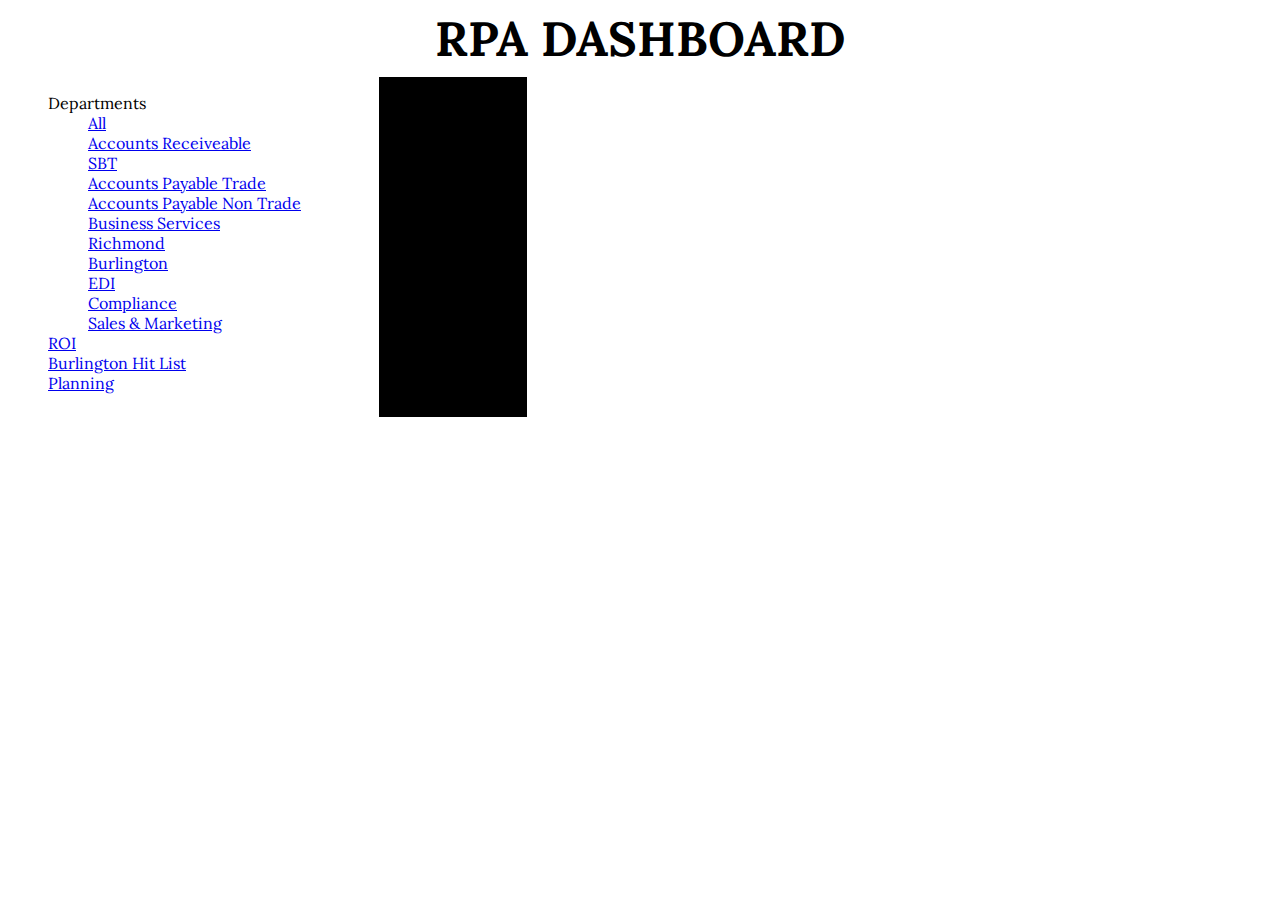
<file: index.html>
<!DOCTYPE html>
<html lang="en">
<head>
    <meta charset="UTF-8">
    <meta name="viewport" content="width=device-width, initial-scale=1.0">
    <meta http-equiv="X-UA-Compatible" content="ie=edge">
    <title>RPA Dashboard</title>
    <link rel="stylesheet" href="./stylesheets/style.css">
    <link href="https://fonts.googleapis.com/css?family=Lora:400,700|Montserrat:300" rel="stylesheet">
</head>
<body>
    <section class="wrapper">
        <!-- Header -->
        <header>RPA Dashboard</header>
        <!-- Navigation -->
        <nav>
            <ul>
                <li>Departments
                    <ul><a href="#">All</a></ul>
                    <ul><a href="#">Accounts Receiveable</a></ul>
                    <ul><a href="#">SBT</a></ul>
                    <ul><a href="#">Accounts Payable Trade</a></ul>
                    <ul><a href="#">Accounts Payable Non Trade</a></ul>
                    <ul><a href="#">Business Services</a></ul>
                    <ul><a href="#">Richmond</a></ul>
                    <ul><a href="#">Burlington</a></ul>
                    <ul><a href="#">EDI</a></ul>
                    <ul><a href="#">Compliance</a></ul>
                    <ul><a href="#">Sales &amp; Marketing</a></ul>
                </li>
                <li><a href="#">ROI</a></li>
                <li><a href="#">Burlington Hit List</a></li>
                <li><a href="#">Planning</a></li>
            </ul>
        </nav>
        <section class="process-count">

        </section>
        <section class="in-production">
        
        </section>
    </section>
    
</body>
</html>
</file>
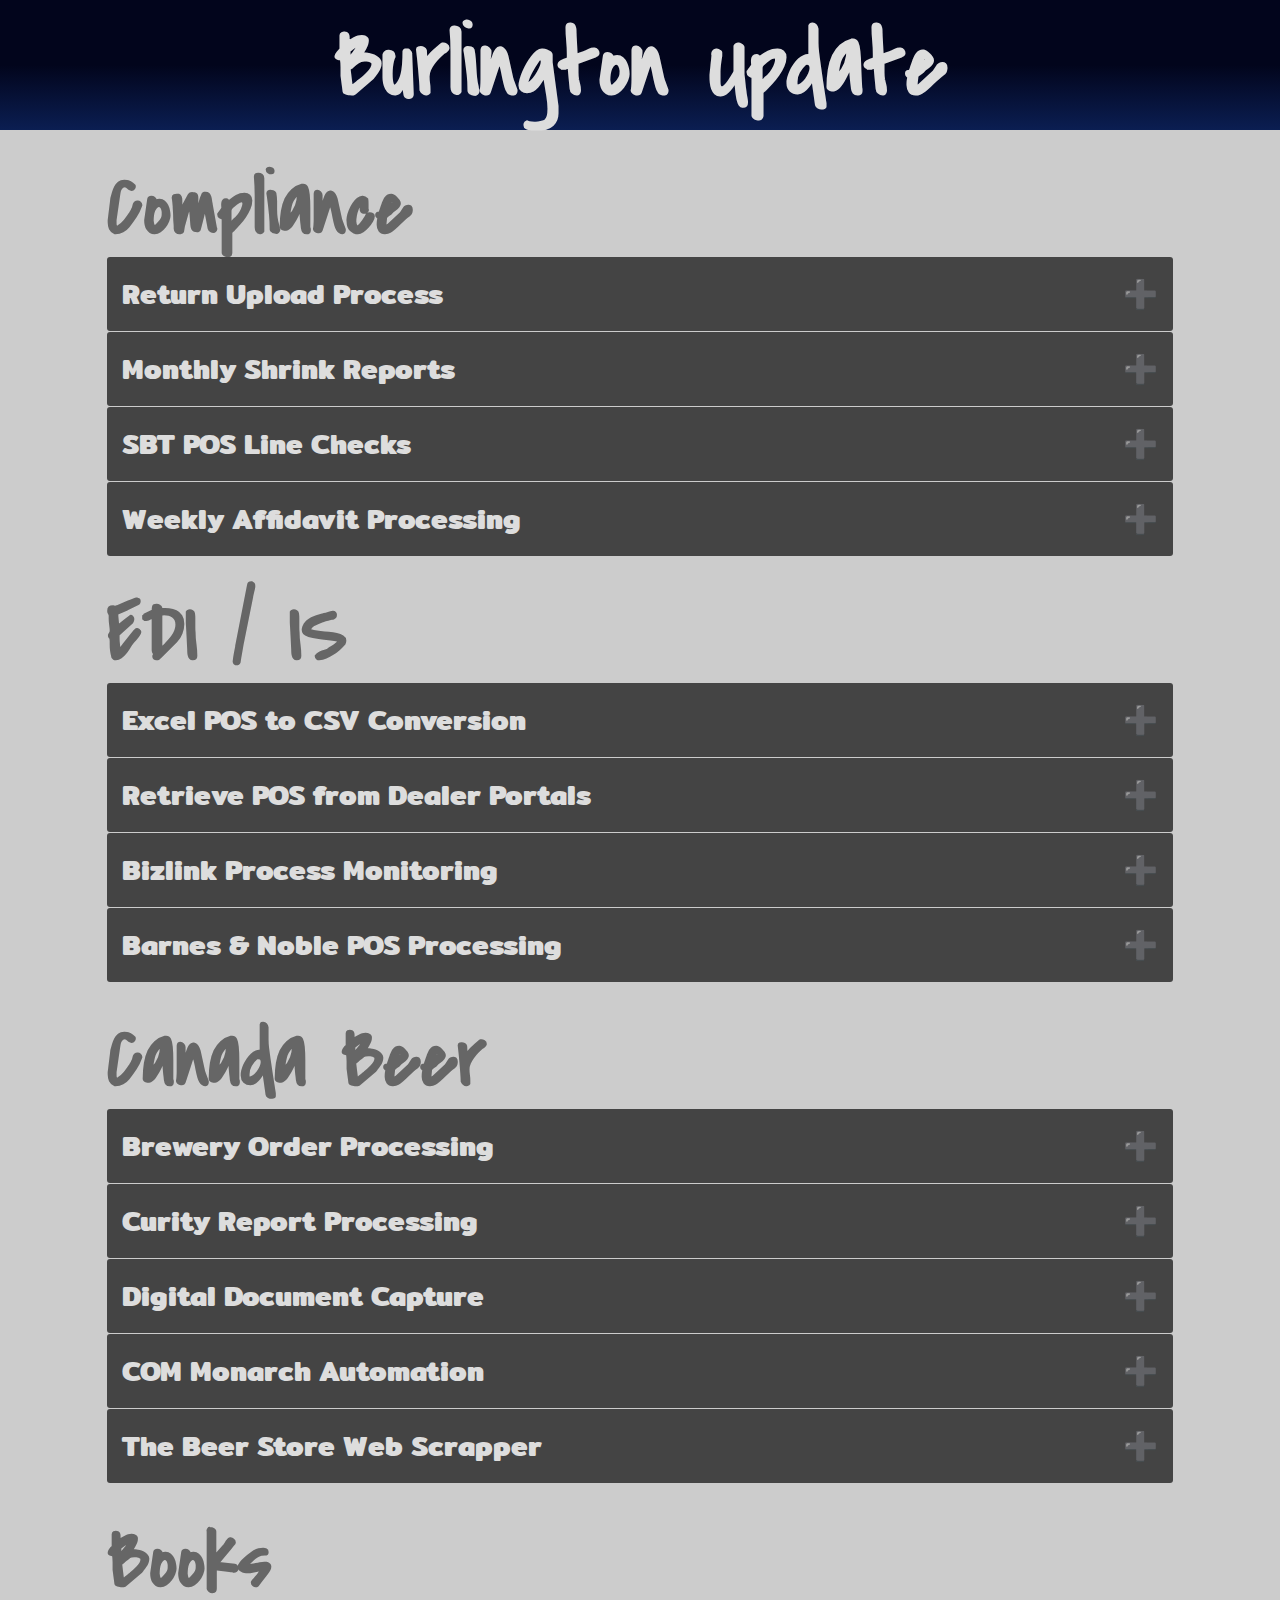
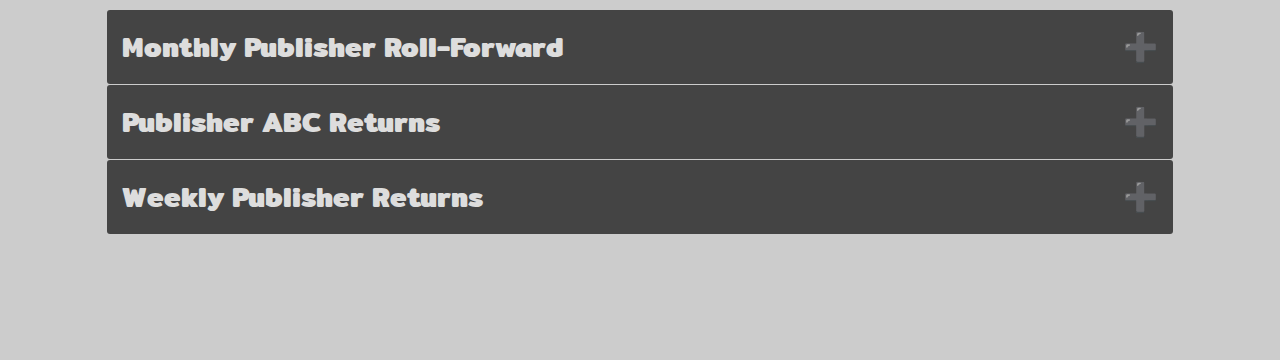
<file: burlington.html>
<!DOCTYPE html>
<html lang="en">
<head>
    <meta charset="UTF-8">
    <meta name="viewport" content="width=device-width, initial-scale=1.0">
    <meta http-equiv="X-UA-Compatible" content="ie=edge">
    <title>Burlington Updates</title>
    <link rel="stylesheet" href="/stylesheets/styleBurlington.css">
    <link href="https://fonts.googleapis.com/css?family=Covered+By+Your+Grace|Mitr:300,500,600|Roboto:400,700&display=swap" rel="stylesheet">
    
</head>
<body>
    <div class="wrapper">
        <header>
            <h1>Burlington Update</h1>
        </header>

        

        <!-- Compliance -->
        <div class="compliance-header section-header">
            <h2>Compliance</h2>
        </div>
        <div class="compliance-returns card">
            <h3 class='collapsible'>Return Upload Process</h3>
            <div class="dropdown-content">
                <h4>Description:</h4>
                <p>Daily process whereby returns that have been reconciled 
                    by Compliance are uploaded to Computac to finalize. 
                    Similar to how AR uploads an 820 document, 
                    the resulting transactions are part of the Compliance 
                    return balancing process</p>
                <h4>Notes:</h4>
                    <p><span>07/05/2019 - </span>Development has not yet started and is
                    pending the completion of other processes.</p>
                <h4>ROI:</h4>
                   <p>4hrs/week</p>
            </div>
            <p></p>
        </div>
        <div class="shrink-reports card">
            <h3 class='collapsible'>Monthly Shrink Reports</h3>
            <div class="dropdown-content">
                <h4>Description:</h4>
                <p>Monthly process ran in Computac to generate
                    and pull the shrink reports by each SBT chain in 
                    each agency, Canada and the US.
                </p>
                <h4>Notes:</h4>
                <p><span>07/19/2019 - </span>Updates required due to changes in certain fields / 
                reports within computac. Email and network latency has also caused some issues with testing
                 final rollout. Working with IS to resolve but expect to have a production run completed
                 for July month end</p>
                <br>
                <p><span>07/11/2019 - </span>Testing has completed and the task will be scheduled
                to run each month going forward. The task takes between 4 and 6 hours to complete. 
                The shrink reports are produced in computac and then the task monitors the respective
                print queue for the files available for download, the specific chain is identified in the 
                report and the files are deposited on the shared Burlington drive.</p>
                <br>
                <p><span>07/05/2019 - </span>The process is largely finished
                with initial testing completed 06/30/2019. Some network / email
                issues prevented the process from completing. Additionally,
                the amount of time it took for the reports to generate was
                significantly longer than expect. Expected production date is 
                end of July.</p>
                <h4>ROI:</h4>
                <p>12hrs/month</p>
            </div>
        </div>
        <div class="sbt-line-check card">
            <h3 class='collapsible'>SBT POS Line Checks</h3>
            <div class="dropdown-content">
                <h4>Description:</h4>
                <p>Daily process to balance POS processed by SBT
                    versus what was posted to DW. POS is processed
                    via Computac and the following day the same
                    POS is queried in DW and the totals are
                    compared for each retail location. Anomolies or
                    exceptions are escalated and reported.
                </p>
                <h4>Notes:</h4>
                <p><span>07/05/2019 - </span>This process has not yet advanced
                to production, the SBT shrink process is being developed
                as a proof of concept and this will follow accordingly. </p>
                <h4>ROI:</h4>
                <p>6hrs/week</p>  
            </div>  
        </div>
        <div class="affidavit-processing card">
            <h3 class='collapsible'>Weekly Affidavit Processing</h3>
            <div class="dropdown-content">
                <h4>Description:</h4>
                <p>Weekly process whereby affidavits are processed in computac using 
                    a process screen. Similar to the magazine receiving reconciliation
                    process where the specific fiscal dates are entered to finalize
                    affidavits for the respective period.
                </p>
                <h4>Notes:</h4>
                <p><span>07/05/2019 - </span>This process has not yet reached developement
                stage as there are a few considerations. Affidavits are processed on Friday's
                and all users must be out of the system in order to run. In order to move
                forward with this process we need to assess our ability to monitor 
                users.</p>
                <h4>ROI:</h4>
                <p>12hrs/month</p>
            </div>
        </div>

        <!-- EDI -->
        <div class="edi-header section-header">
            <h2>EDI / IS</h2>
        
        </div>
        <div class="excel-csv card">
            <h3 class='collapsible'>Excel POS to CSV Conversion</h3>
            <div class="dropdown-content">
                <h4>Description:</h4>
                <p>A number of retailers send TNG / ANC excel files with their weekly pos
                    sales. The files must be formatted and converted into an acceptable
                    CSV file format.
                </p>
                <h4>Notes:</h4>
                <p><span>07/19/2019 - </span>Followed up with Fran and Sam 07/18/2019 - still need
                     feedback on the Fresh Thyme script that was provided in June. Have also reques
                     ted credentials to BizLink so we can begin developing the task queue.</p>
                <br>
                <p><span>07/11/2019 - </span>Still waiting for Fran and Sam to provide feedback and
                follow up.</p>
                <br>
                <p><span>07/05/2019 - </span>Fresh Thyme was provided as the initial proof of
                concept account. Python was used to script the process and was bundled as an
                executable for EDI to use when they receive their daily files (06/06/2019).
                Awaiting further feedback - follow ups sent 06/13, 06/21, 07/03</p>
                <h4>ROI:</h4>
                <p>6hrs/week</p>
            </div>
        </div>
        <div class="pos-portal-retrieval card">
            <h3 class='collapsible'>Retrieve POS from Dealer Portals</h3>
            <div class="dropdown-content">
                <h4>Description:</h4>
                <p>A number of retailers provide their POS via download from their 
                    online portals. This is a daily process whereby individual a 
                    login is performed for individual chains and the respective
                    POS files are downloaded for processing by EDI.
                </p>
                <h4>Notes:</h4>
                <p><span>07/05/2019 - </span>Not yet in development phase, waiting
                on further feedback from EDI regarding other processes that have been
                automated</p>
                <h4>ROI:</h4>
                <p>4hrs/week</p>
            </div>
        </div>
        <div class="emailed-pos card">
            <h3 class='collapsible'>Bizlink Process Monitoring</h3>
            <div class="dropdown-content">
                <h4>Description:</h4>
                <p>Bizlink currently does not have an automated notification feature
                    that can warn users / admin when pending processes queue up beyond
                    a certain threshold. Automation would entail continuously monitoring
                    the Bizlink site and send an email / text notification when queued
                    processes exceed 60.
                </p>
                <h4>Notes:</h4>
                <p><span>07/05/2019 - </span>Spoke with Fran and Sam on 06/06 when we implemented
                the POC for Fresh Thyme POS in Excel to CSV. follow ups sent 06/13, 06/21, 07/03.
                Sam to follow up with Fran week of 07/08/2019. </p>
                <h1>ROI:</h1>
                <p>Risk Aversion</p>
            </div>
        </div>
        <div class="barnes-noble card">
            <h3 class='collapsible'>Barnes &amp Noble POS Processing</h3>
            <div class="dropdown-content">
                <h4>Description:</h4>
                <p>Barnes and Noble currently supplies EDI with a daily file containing
                    their POS, EDI then processes the POS and creates an invoice that 
                    is sent to Barnes and Noble for payment. This process is time 
                    sensitive and relatively manual. Automation would improve turnaround and
                    reduce time sensitivity.
                </p>
                <h4>Notes:</h4>
                <p><span>07/05/2019 - </span>The process has not yet entered developement
                due to time constraints on EDI's time. Awaiting further follow from Sam and 
                Fran regarding other processes. </p>
                <h4>ROI:</h4>
                <p>Risk Aversion</p>
            </div>
        </div>

        <!-- BEER -->
        <div class="beer-header section-header">
            <h2>Canada Beer</h2>
        </div>
        <div class="brewery-orders card">
            <h3 class='collapsible'>Brewery Order Processing</h3>
            <div class="dropdown-content">
                <h4>Description:</h4>
                <p>A number of additional breweries still need models created for invoice
                    data extraction.
                </p>
                <h4>Notes:</h4>
                <p><span>07/19/2019 - </span>Have updated a number of models for Laura and have 
                    scripted out some Macros to help with processing speed. Expect to save Laura 
                and group several more hours per week through additional automation.</p>
                <br>
                <p><span>07/05/2019 - </span>Working close with Laura Donnely to make sure
                she is receiving the resources she needs to address any issues. </p>
                <h4>ROI:</h4>
                <p>20+hours/week</p>
            </div>
        </div>
        <div class="curity-reports card">
            <h3 class='collapsible'>Curity Report Processing</h3>
            <div class="dropdown-content">
                <h4>Description:</h4>
                <p>Daily pick, pack and delivery activity is queried from WMS and input into
                    individual digital documents (Google Sheets) for each brewery, this is currently
                    a manual process.
                </p>
                <h4>Notes:</h4>
                <p><span>07/19/2019 - </span>Extending UAT testing due to changes to the Curity 
                report by IS that errored out the automation, additional report columns were added, 
                several fields were changed in terms of format. Have updated the script and ran as 
                expected 07/19/2019.</p>
                <br>
                <p><span>07/11/2019 - </span>Continuing with UAT testing, the process has functioned well.
                Some minor fine tuning is required for connection retries, seems that every so often the 
                requested Google Doc is not available and the respective brewery is skipped. An exceptions
                report is produced with the relevant details for Derek, and Charlene to recover / process
                after the fact.</p>
                <br>
                <p><span>07/05/2019 - </span>An automated process is currently in User Acceptance
                Testing and being monitored closely by Curtis Cholon and the Burlington team (06/19/2019).
                Some additional features have been requested which are currently being implemented - 
                Count of records before and after appending data compared to the WMS curity report. </p>
                <h4>ROI:</h4>
                <p>10 hours/week</p>
            </div>
        </div>
        <div class="ocr-processing card">
            <h3 class='collapsible'>Digital Document Capture</h3>
            <div class="dropdown-content">
                <h4>Description:</h4>
                <p>A number of breweries are unable to provide searchable PDF or other forms
                    of document. Currently 3 FTE's are committed to translatting brewery orders
                    and inputing into SAP for processing. A digital capture solution would be
                    able to significantly reduce the number of hours and people committed to 
                    the process.
                </p>
                <h4>Notes:</h4>
                <p><span>07/19/2019 - </span>Requested an extension to our trial account to test a bit 
                further. DocParser seems to parse structured / searchable PDF's quite well, a potential 
                replacement for Monarch. However, need to understand if their OCR is capable of using 
                a model to parse invoice type documents. <br>
                Also need to test their API on multiple documents using an AJAX strategy to resolve 
                server requests</p>
                <br>
                <p><span>07/11/2019 - </span>Received an API key for DocParser to test. Will need to 
                create specific models on their service and then try to programatically send documents 
                for processing. <br>
                IBM also has a document parsing solution, I've signed up for a demo API and will look at
                testing</p>
                <br>
                <p><span>07/05/2019 - </span>Three solutions are currently being reviewed
                for implementation: <br>
                <strong>Doc Parser:</strong> An online solution with available API that is available
                to extract PDF table information along with metadata utilizing OCR and other methods.
                Fees are charged by the number of documents processed.</p><br>
                <strong>AA IQ Bots:</strong> Document extraction utilizing machine learning with good
                integration into the Automation Anywhere environment. Cost is a concern with initial
                implementation being presented at $75k plus any additional development requirements.
                A proof of concept has been requested.
                <h4>ROI:</h4>
                <p>60 - 80hrs/week</p>
            </div>
        </div>
        <div class="com-monarch card">
            <h3 class='collapsible'>COM Monarch Automation</h3>
            <div class="dropdown-content">
                <h4>Description:</h4>
                <p>There are numerous Monarch templates being used to extract data from the 
                    various brewery invoices. The windows COM environment can be used to
                    automate the extraction of multiple templates within a Monarch project
                    with the click of a h3, simplifying the process and structuring / standardizing
                    the extraction process.
                </p>
                <h4>Notes:</h4>
                <p><span>07/19/2019 - </span>Working with Laura to script out a few breweries and then
                 work out a process to process multiple breweries simultaneously. Will probably 
                develop an executable program in VB.NET that the Burlington team can execute on demand.</p>
                <br>
                <p><span>07/11/2019 - </span>Followed up with Laura 07/11/2019, need additional feedback 
                regarding current brewers and where / how to start on utilizing the COM license for further 
                automation.</p>
                <br>
                <p><span>07/05/2019 - </span>Received confirmation on 06/10 that Laura Donnely
                had the COM automation license installed in her machine. Will move forward with
                developing further automations to implement the Monarch Object class within excel
                or VB.Net. Expected implementation mid to late July 2019 </p>
                <h4>ROI:</h4>
                <p>8 - 12hrs/week</p>
            </div>
        </div>
        <div class="beer-store card">
            <h3 class='collapsible'>The Beer Store Web Scrapper</h3>
            <div class="dropdown-content">
                <h4>Description:</h4>
                <p>The Beer Store changed the design and layout of their website which has caused the existing
                    TBS web scrapper to fail, the task need to be rewritten.
                </p>
                <h4>Notes:</h4>
                <p><span>07/11/2019 - </span>Continuing to work on the updated script. Working specifically on retrieveing 
                the full store list from the site with the store number and store address mapped so that we can tie the html 
                links back to our store and SKU information for retrieval.</p>
                <br>
                <p><span>07/05/2019 - </span>Communicated with Derek Palango on 06/26/2019 that I was
                working on the automation, there a few challenges with how the site is now organized. 
                In order to pull data a single store has to be selected and then each SKU within can
                searched. Additionally, the store list is now lazy loaded which requires a bit of 
                strategy to extract and identify the store by number.</p>
                <h4>ROI:</h4>
                <p>Value Proposition</p>
            </div>
        </div>

        <!-- Books -->
        <div class="books-header section-header">
            <h2>Books</h2>
        </div>
        <div class="roll-forward card">
            <h3 class='collapsible'>Monthly Publisher Roll-Forward</h3>
            <div class="dropdown-content">
                <h4>Description:</h4>
                <p>Monthly process for Hachette and Simon &amp Schuster, reports are run in computac, retrieved,
                    and processed via monarch and then finally sent to the vendor.
                </p>
                <h4>Notes:</h4>
                <p><span>07/05/2019 - </span>In production as of 06/15/2019. There are a few network issues
                that have prevented the automation from completing properly - email not functioning, which
                we're researching with IS.</p>
                <h4>ROI:</h4>
                <p>2hrs/month</p>
            </div>
        </div>
        <div class="abc-returns card">
            <h3 class='collapsible'>Publisher ABC Returns</h3>
            <div class="dropdown-content">
                <h4>Description:</h4>
                <p>Monthly return process similar to the Publisher Roll-Forward, reports are run in computac, retrieved,
                        and processed via monarch and then finally sent to the vendor.
                </p>
                <h4>Notes:</h4>
                <p><span>07/05/2019 - </span>In production as of 06/15/2019. There are a few network issues
                    that have prevented the automation from completing properly - email not functioning, which
                    we're researching with IS.</p>
                <h4>ROI:</h4>
                <p>2hrs/month</p>
            </div>
        </div>
        <div class="pub-returns card">
            <h3 class='collapsible'>Weekly Publisher Returns</h3>
            <div class="dropdown-content">
                <h4>Description:</h4>
                <p>Weekly process for distributing packing slips and affidavits to various publishers. A total of 15 reports
                    are run in computac, retrieved, formatted and emailed.
                </p>
                <h4>Notes:</h4>
                <p><span>07/05/2019 - </span>In production as of 06/30/2019. There are a few network issues
                    that have prevented the automation from completing properly - email not functioning, which
                    we're researching with IS.</p>
                <h4>ROI:</h4>
                <p>2hrs/week</p>
            </div>
        </div>

        <!-- Footer -->
        <div class="footer section-header">

        </div>

    </div>

    <script src="/scripts/script.js"></script>
</body>
</html>
</file>
<file: stylesheets/style.css>
* {
    margin: none;
    padding: none;
    box-sizing: border-box;
}

body {
    font-family: 'Lora', serif;
}

.wrapper {
    display: grid;
    grid-template-columns: min-max(100px, auto) repeat(11, 1fr);
    grid-gap: 8px;
}

header {
    text-transform: uppercase;
    font-size: 3rem;
    font-weight: 700;
    grid-column-start: 1;
    grid-column-end: 13;
    text-align: center;
}

nav li {
    list-style: none;
    text-decoration: none;
}

.process-count {
    grid-column-start: 2;
    grid-column-end: 4;
    grid-row-start: 2;
    grid-row-end: 4;
    background-color: black;
}
</file>
<file: stylesheets/styleBurlington.css>
* {
    margin: 0;
    padding: 0;
    box-sizing: border-box;
}

body {
    background-color: #ccc;
    font-size: 3rem;
    font-family: 'Covered By Your Grace', cursive;
}

.wrapper {
    display: -ms-grid;
    display: grid;
    grid-template-columns: repeat(12, 1fr);
    grid-gap: 1px;
}

header {
    text-align: center;
    color: #ddd;
    background: rgb(14, 90, 90);
    background: linear-gradient(0deg, rgb(11, 30, 82) 0%, rgba(2,5,28,1) 50%);
    grid-column: 1/13;
}

.section-header {
    grid-column: 2/13;
    height: 125px;
    padding-top: 20px;
    font-size: 3.5rem;
    color: #666;
}

div .card {
    font-family: 'Mitr', sans-serif;
    background-color: #444;
    border-radius: 3px;
    color: #ddd;
    font-size: 1.5rem;
    font-weight: 300;
    text-align: left;
    grid-column: 2/12;
}

div .card h3 {
    padding: 15px;
}

.collapsible:hover{
    color: #0336ff;
    cursor: pointer;
    background-color: #222;
}


.dropdown-content {
    display: none;
    background-color: #aaa;
    color: black;
    padding: 15px;
    height: 400px;
    overflow-y: scroll;
}

.dropdown-content:hover {
    cursor: default;
}

span {
    font-weight: 500;
}

.collapsible:after {
    content: '\02795';
    color: white;
    float: right;
}

.active:after {
    content: '\02796';
}

.dropdown-content p {
    border-bottom: #222 solid 1px;
}
/*
.card::before {
    content: '';
    width: 10px;
    height: 10px;
    margin: 5px;
    border-radius: 50%;
    background-color: green;
    float: left;
}
*/

.dropdown-content:last-child{
    border-bottom: none;
}
</file>
